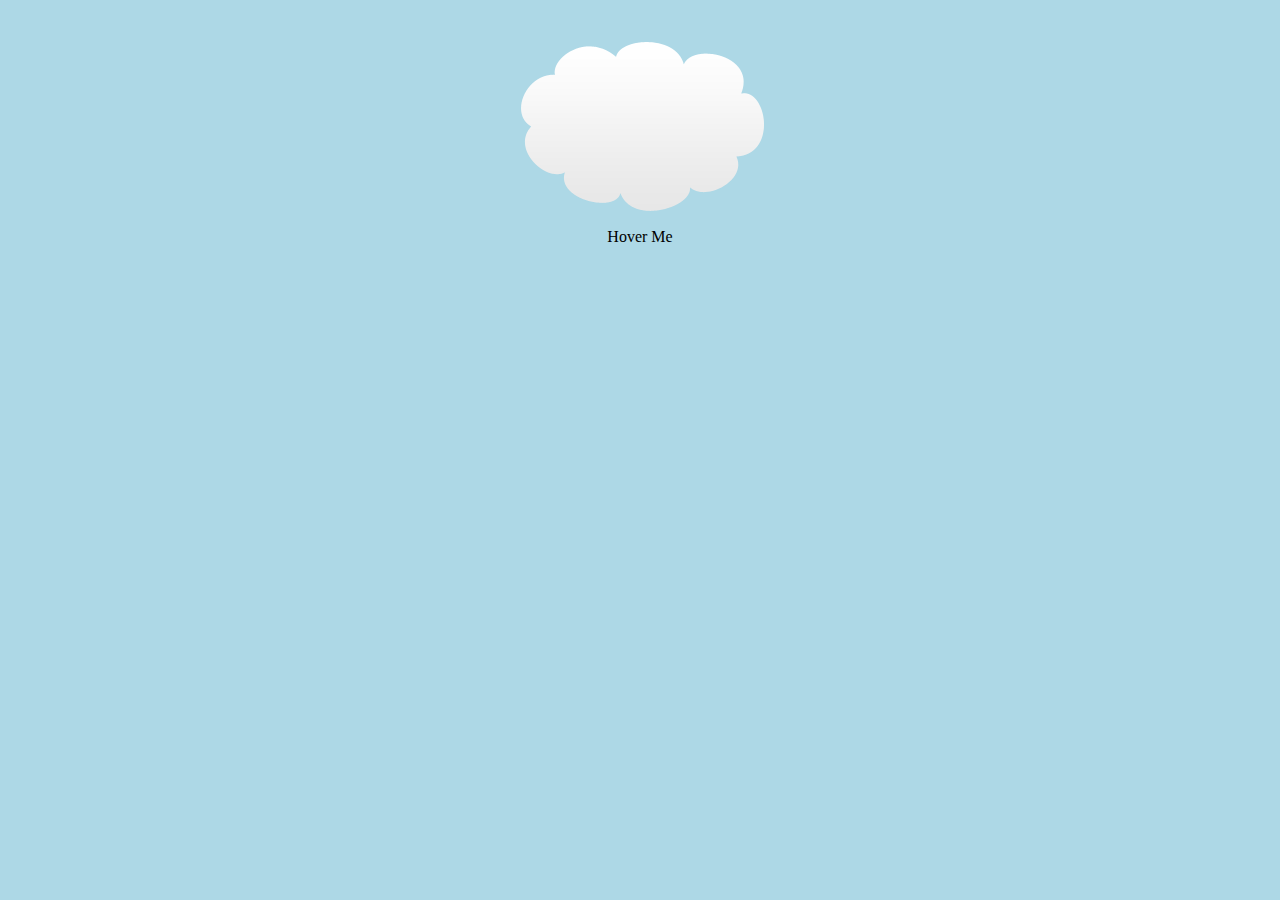
<file: index.html>
<!DOCTYPE html>
<html lang="en">
<head>
  <meta charset="UTF-8">
  <meta name="viewport" content="width=device-width, initial-scale=1.0">
  <meta http-equiv="X-UA-Compatible" content="ie=edge">
  <title>CSS animations</title>
  <link rel="stylesheet" href="style.css">
</head>
<body>
  <div class="wrapper">
  <img src="mario-kart-animation/img/cloud.png" alt="Picture of a cloud">
  <div class="circle">Hover Me</div>
  </div>
</body>
</html>
</file>
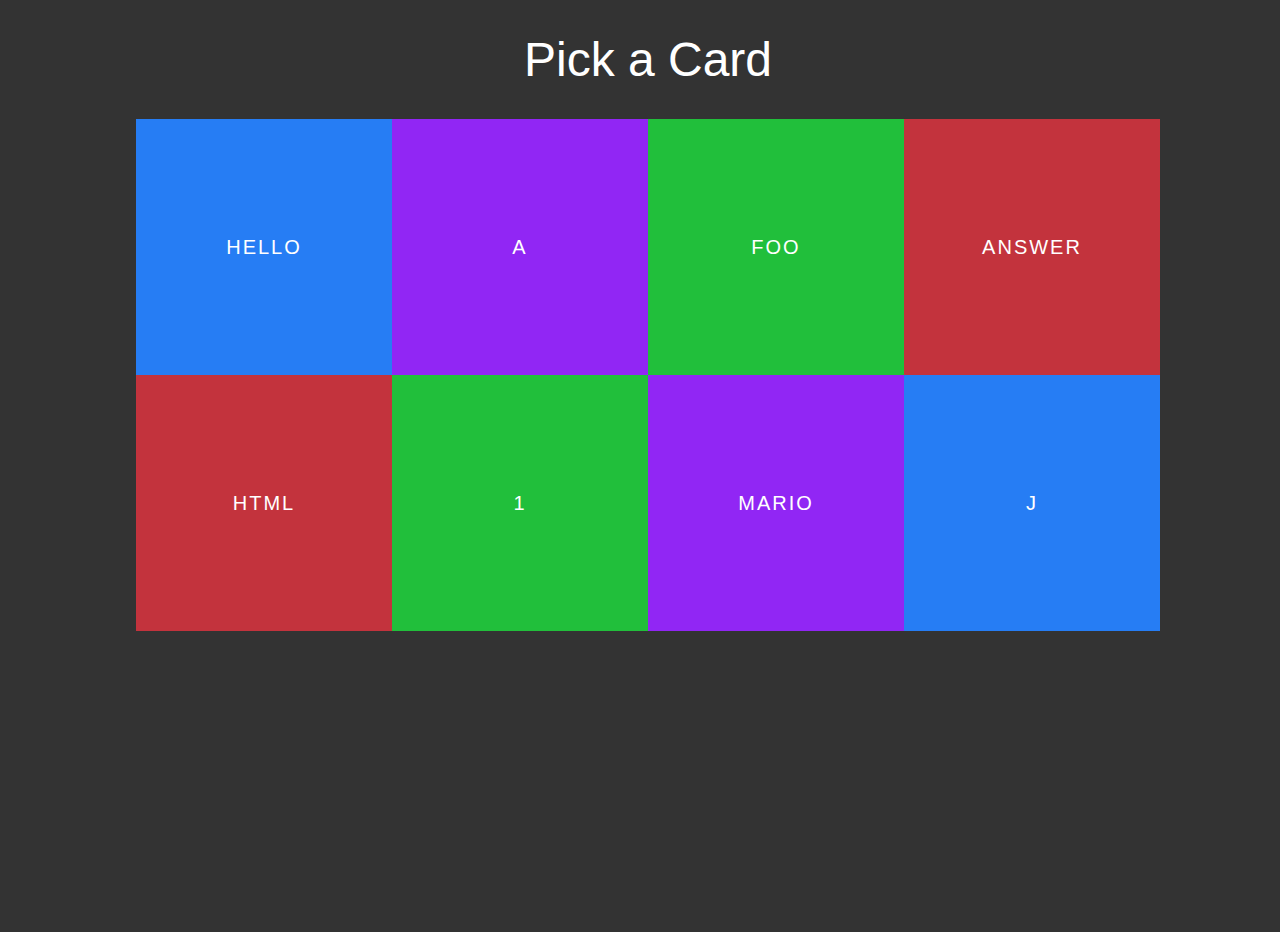
<file: flip-cards/index.html>
<!DOCTYPE html>
<html lang="en">
<head>
  <meta charset="UTF-8">
  <meta name="viewport" content="width=device-width, initial-scale=1.0">
  <meta http-equiv="X-UA-Compatible" content="ie=edge">
  <title>flip cards</title>
  <link rel="stylesheet" href="main.css">
</head>
<body>
  <div class="container">
    <h1>Pick a Card</h1>
    <ul class="panels">
      <li>
        <div class="front" style="background: #267df4">hello</div>
        <div class="back" style="background: #4c8fea">world</div>
      </li>
      <li>
        <div class="front" style="background: #9126f4">a</div>
        <div class="back" style="background: #a144f7">b</div>
      </li>
      <li>
        <div class="front" style="background: #21bf3b">foo</div>
        <div class="back" style="background: #4dd763">bar</div>
      </li>
      <li>
        <div class="front" style="background: #c3333d">answer</div>
        <div class="back" style="background: #e74853">42</div>
      </li>
      <li>
        <div class="front" style="background: #c3333d">html</div>
        <div class="back" style="background: #e74853">css</div>
      </li>
      <li>
        <div class="front" style="background: #21bf3b">1</div>
        <div class="back" style="background: #4dd763">2</div>
      </li>
      <li>
        <div class="front" style="background: #9126f4">mario</div>
        <div class="back" style="background: #a144f7">kart</div>
      </li>
      <li>
        <div class="front" style="background: #267df4">j</div>
        <div class="back" style="background: #4c8fea">query</div>
      </li>
    </ul>
  </div>
</body>
</html>
</file>
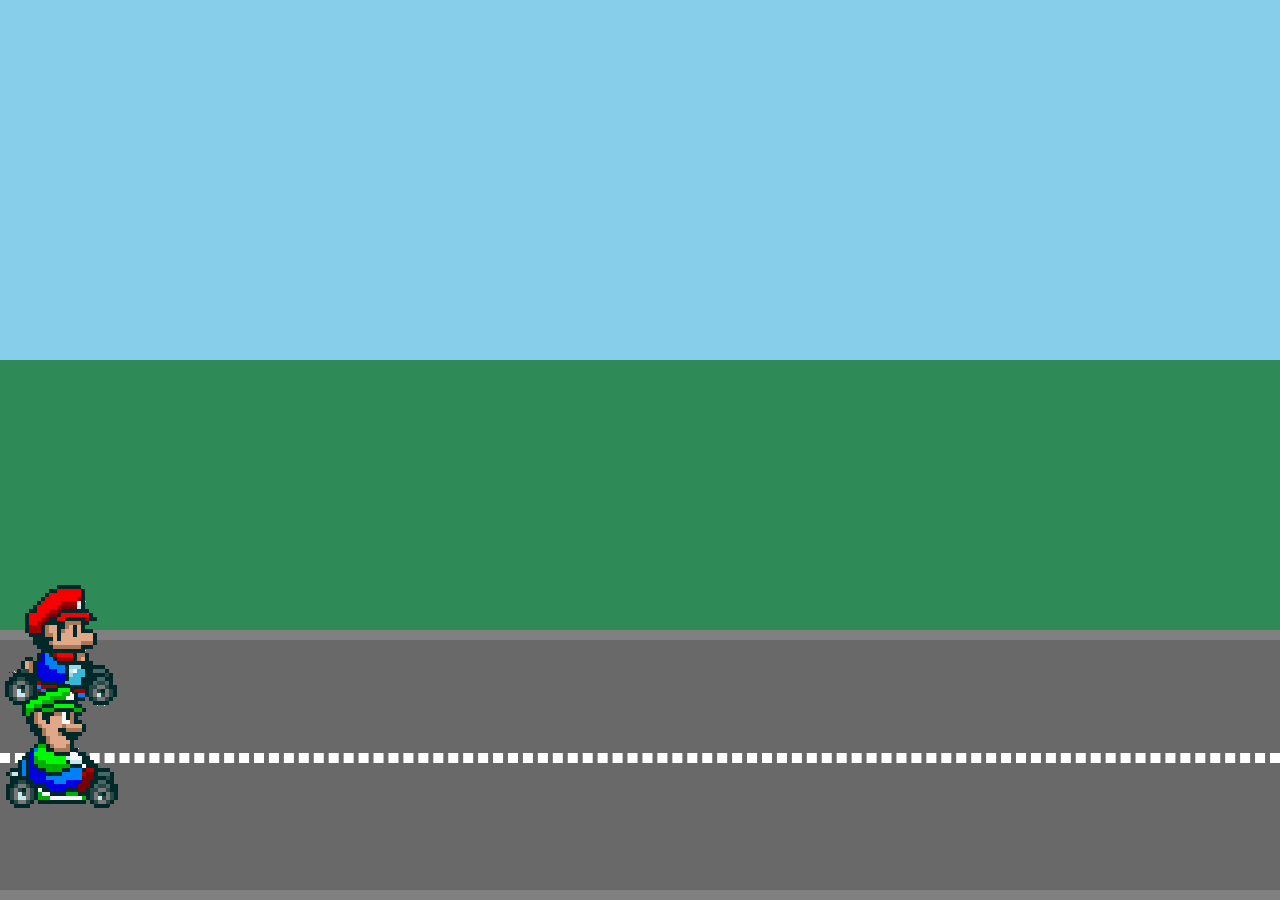
<file: mario-kart-animation/index.html>
<!DOCTYPE html>
<html lang="en">
  <head>
    <meta charset="UTF-8">
    <meta name="viewport" content="width=device-width, initial-scale=1.0">
    <meta http-equiv="X-UA-Compatible" content="ie=edge">
    <title>Mario Kart Animation</title>
    <link href="style.css" rel="stylesheet">
  </head>
  <body>
    <div class="sky"></div>
    <div class="grass"></div>
    <div class="road">
      <div class="lines"></div>
      <img class="mario"src="img/mario.png" alt="picture of Mario in a kart">
      <img class="luigi"src="img/luigi.png" alt="picture of Luigi in a kart">
    </div>
  </body>
</html>
</file>
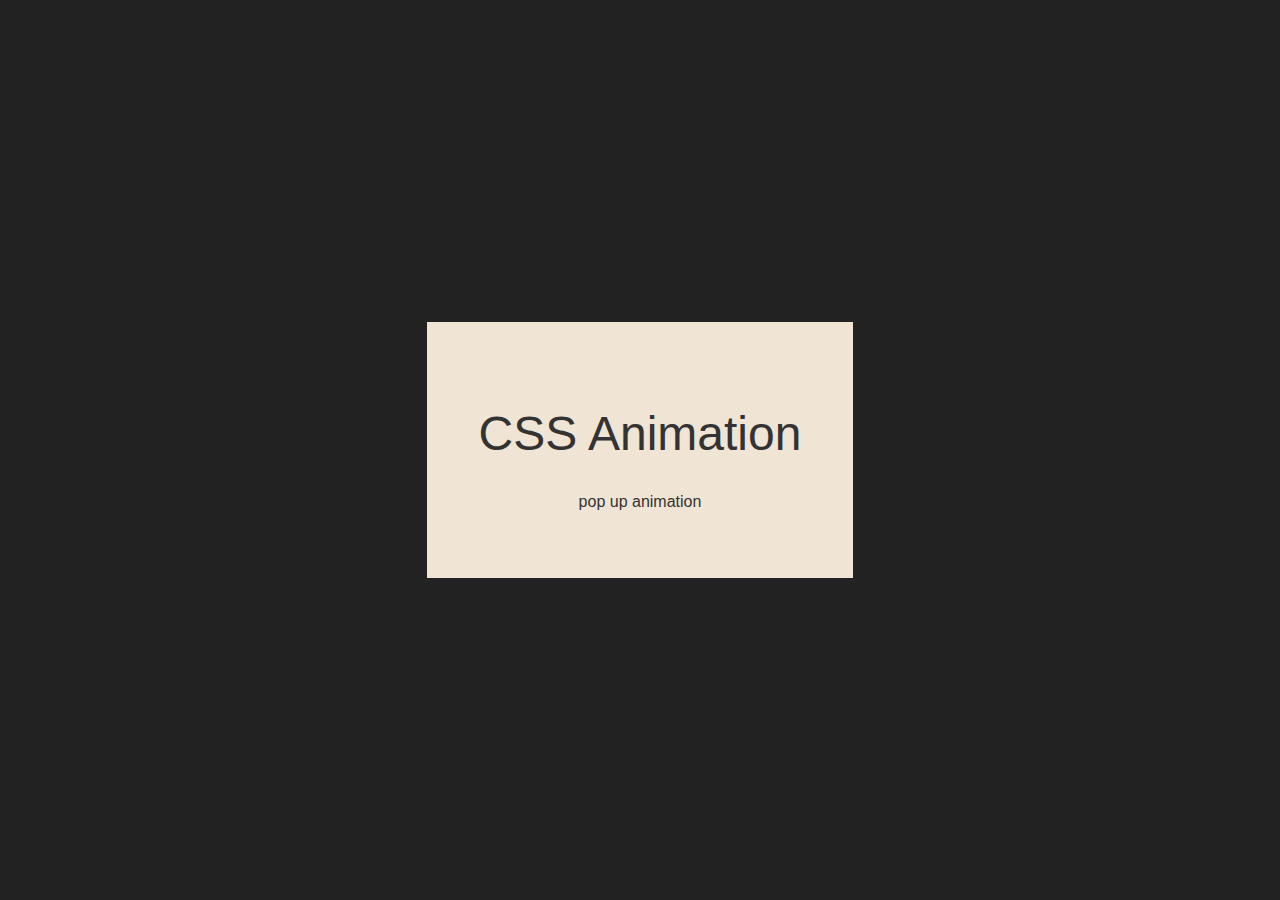
<file: pop-up/index.html>
<!DOCTYPE html>
<html lang="en">
<head>
  <meta charset="UTF-8">
  <meta name="viewport" content="width=device-width, initial-scale=1.0">
  <meta http-equiv="X-UA-Compatible" content="ie=edge">
  <title>Pop Up</title>
  <link rel="stylesheet" href="main.css">
</head>
<body>
    <div class="container">
      <h1>CSS Animation</h1>
      <p>pop up animation</p>
  </div>
</body>
</html>
</file>
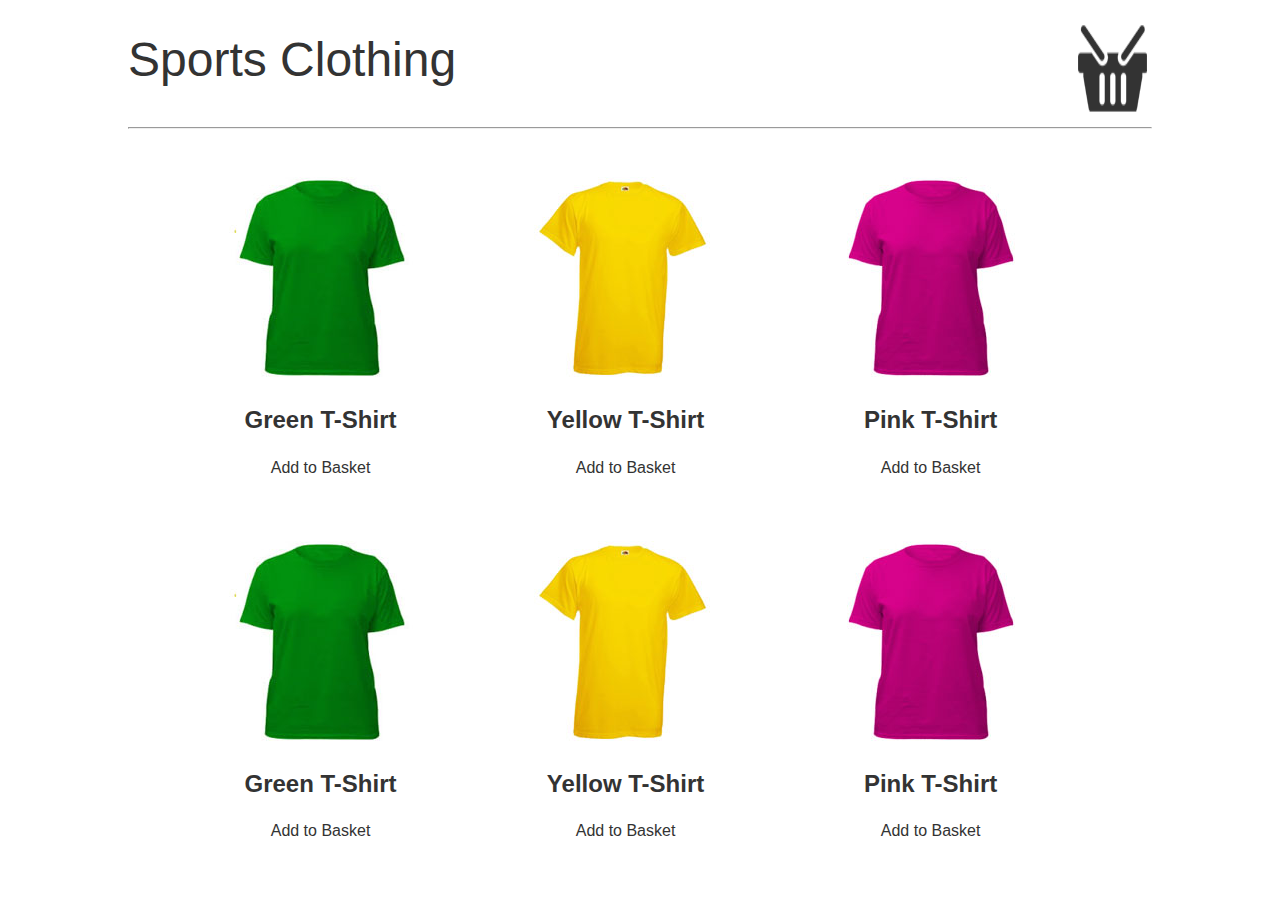
<file: shopping-cart/index.html>
<!DOCTYPE html>
<html lang="en">
<head>
  <meta charset="UTF-8">
  <meta name="viewport" content="width=device-width, initial-scale=1.0">
  <meta http-equiv="X-UA-Compatible" content="ie=edge">
  <title>Shopping Cart</title>
  <link rel="stylesheet" href="main.css">
</head>
<body>
  <!-- header -->
  <header>
    <h1>Sports Clothing</h1>
    <img src="img/basket.png" alt="Picture of a basket">
  </header>
  <hr>
  <!-- products list-->
  <div>
    <ul class="products">
      <li>
        <div>
          <img src="img/t-1.jpg" alt="Picture of a green shirt">
        </div>
        <h2>Green T-Shirt</h2>
        <div class="btn">Add to Basket</div>
      </li>
      <li>
        <div>
          <img src="img/t-2.jpg" alt="Picture of a yellow shirt">
        </div>
        <h2>Yellow T-Shirt</h2>
        <div class="btn">Add to Basket</div>
      </li>
      <li>
        <div>
          <img src="img/t-3.jpg" alt="Picture of a purple shirt">
        </div>
        <h2>Pink T-Shirt</h2>
        <div class="btn">Add to Basket</div>
      </li>
      <li>
        <div>
          <img src="img/t-1.jpg" alt="Picture of a green shirt">
        </div>
        <h2>Green T-Shirt</h2>
        <div class="btn">Add to Basket</div>
      </li>
      <li>
        <div>
          <img src="img/t-2.jpg" alt="Picture of a yellow shirt">
        </div>
        <h2>Yellow T-Shirt</h2>
        <div class="btn">Add to Basket</div>
      </li>
      <li>
        <div>
          <img src="img/t-3.jpg" alt="Picture of a purple shirt">
        </div>
        <h2>Pink T-Shirt</h2>
        <div class="btn">Add to Basket</div>
      </li>
    </ul>
  </div>
</body>
</html>
</file>
<file: style.css>
body {
  background: lightblue;
  text-align: center;
}

.wrapper {
  box-sizing: border-box;
  padding: 20px;
  width: 100%;
}
</file>
<file: flip-cards/main.css>
html, body {
  height: 100%;
  width: 100%;
}

body {
  background: #333;
  font-family: verdana, sans-serif;
}

.container {
  margin: 0 auto;
  width: 80%;
}

h1 {
  color: #fff;
  font-size: 3em;
  font-weight: normal;
  text-align: center;
}

.panels {
  list-style-type: none;
  padding: 0;
}

.panels li {
  box-sizing: border-box;
  display: block;
  float: left;
  margin: 0;
  position: relative;
  width: 25%;
}

.panels li div {
  color: #fff;
  cursor: pointer;
  font-size: 20px;
  letter-spacing: 2px;
  line-height: 0;
  padding: 50% 0;
  text-align: center;
  text-transform: uppercase;
  width: 100%;
}

/* animation styles */
.panels div.back {
  transform: rotateY(90deg);
}

.panels div.front {
  position: absolute;
}

.panels li:hover div.front {
  animation: flip 0.2s ease-in forwards;
}

.panels li:hover div.back {
  animation: flip 0.2s 0.2s ease-out forwards reverse;
}

@keyframes flip {
  0% {
    transform: rotateY(0deg);
  }

  100% {
    transform: rotateY(90deg);
  }
}
</file>
<file: mario-kart-animation/style.css>
/*// BASE STYLES //*/

html, body {
  height: 100%;
  width:100%;
  overflow: hidden;
  margin: 0;
}

.grass, .sky, .road {
  position: relative;
}

.sky {
  height: 40%;
  background: skyblue;
}

.cloud {
  position: absolute;
}

.cloud:nth-child(1) {
  animation: wind 80s linear infinite reverse;
  opacity: 0.5;
  top: 120px;
  width: 200px;
}

.cloud:nth-child(2) {
  animation: wind 50s linear infinite reverse;
  top: 0;
  width: 300px;
}

.grass {
  height: 30%;
  background: seagreen;
}

.road {
  height: 30%;
  background: dimgrey;
  box-sizing: border-box;
  border-top: 10px solid grey;
  border-bottom: 10px solid grey;
  width: 100%;
}

.lines {
  box-sizing: border-box;
  border: 5px dashed #fff;
  height: 0px;
  width: 100%;
  position: absolute;
  top: 45%;
}

/*// ELEMENTS TO ANIMATE //*/
.mario, .luigi {
  animation-name: drive;
  animation-fill-mode: both;
  animation-iteration-count: infinite;
  animation-timing-function: linear;
}

.mario {
  animation-duration: 3s;

  position: absolute;
  top: -60px;
  left: 0;
}

.luigi {
  animation-duration: 4s;
  position: absolute;
  top: 40px;
  left: 0;
}

/*// KEYFRAMES //*/
@keyframes drive {
  from {
    transform: translateX(-300px);
  }

  to {
    transform: translateX(1400px);
  }
}

@keyframes wind {
  from {
    left: -300px;
  }

  to {
    left: 100%;
  }
}
</file>
<file: pop-up/main.css>
/* POP-UP BASE STYLES */
html, body {
  height: 100%;
  width:100%;
}

body {
  background: #222;
  color: #333;
  display: flex;
  font-family: sans-serif;
  margin: 0;
  text-align: center;
}

.container {
  background: #f0e4d4;;
  margin: auto;
  padding: 4%;
}

.container h1 {
  font-weight: normal;
  font-size: 3em;
}

/* POP-UP ANIMATION STYLES */

.container {
  animation: drop 0.75s ease forwards, swing 2s 2s ease forwards;
  transform-origin: 10px 10px;
}

@keyframes drop {
  0% {
  opacity: 0;
  }

  70% {
    transform: translateY(-100px);
  }

  100% {
    opacity: 1;
    transform: translateY(-90px)
  }
}

@keyframes swing {
  0% {
    transform: translateY(-100px) rotateZ(0deg);
  }

  40% {
    transform: translateY(-100px) rotateZ(90deg);
  }

  70% {
    transform: translateY(-100px) rotateZ(70deg);
  }

  100% {
    transform: translateY(-100px) rotateZ(75deg);
  }
}
</file>
<file: shopping-cart/main.css>
html, body {
  height: 100%;
  width: 100%;
}

body {
  box-sizing: border-box;
  margin: 0;
  padding: 0;
  font-family: Arial, sans-serif;
  color: #333;
  width: 80%;
  margin: 0  auto;
}

/*header styles*/

header {
  display: flex;
  justify-content: space-between;
}

header h1 {
  font-weight: normal;
  font-size: 3em;
}

 /*list styles*/

ul.products {
  display: flex;
  flex-wrap: wrap;
  list-style-type: none;
}

ul.products li {
  flex: 0 0 25%;
  justify-content: flex-start;
  margin: 3%;
}

/*button styles*/

li .btn:hover {
  background: black;
  color: white;
  cursor: pointer;
  transition: background 0.5s, color 0.5s;
}

li div, li h2, li button {
  padding: 1%;
  text-align: center;
}

/*basket animation styles*/

.zoom {
  opacity: 1;
  position: absolute;
  right: 50%;
  top: 5%;
  width: 3%;
}
</file>
